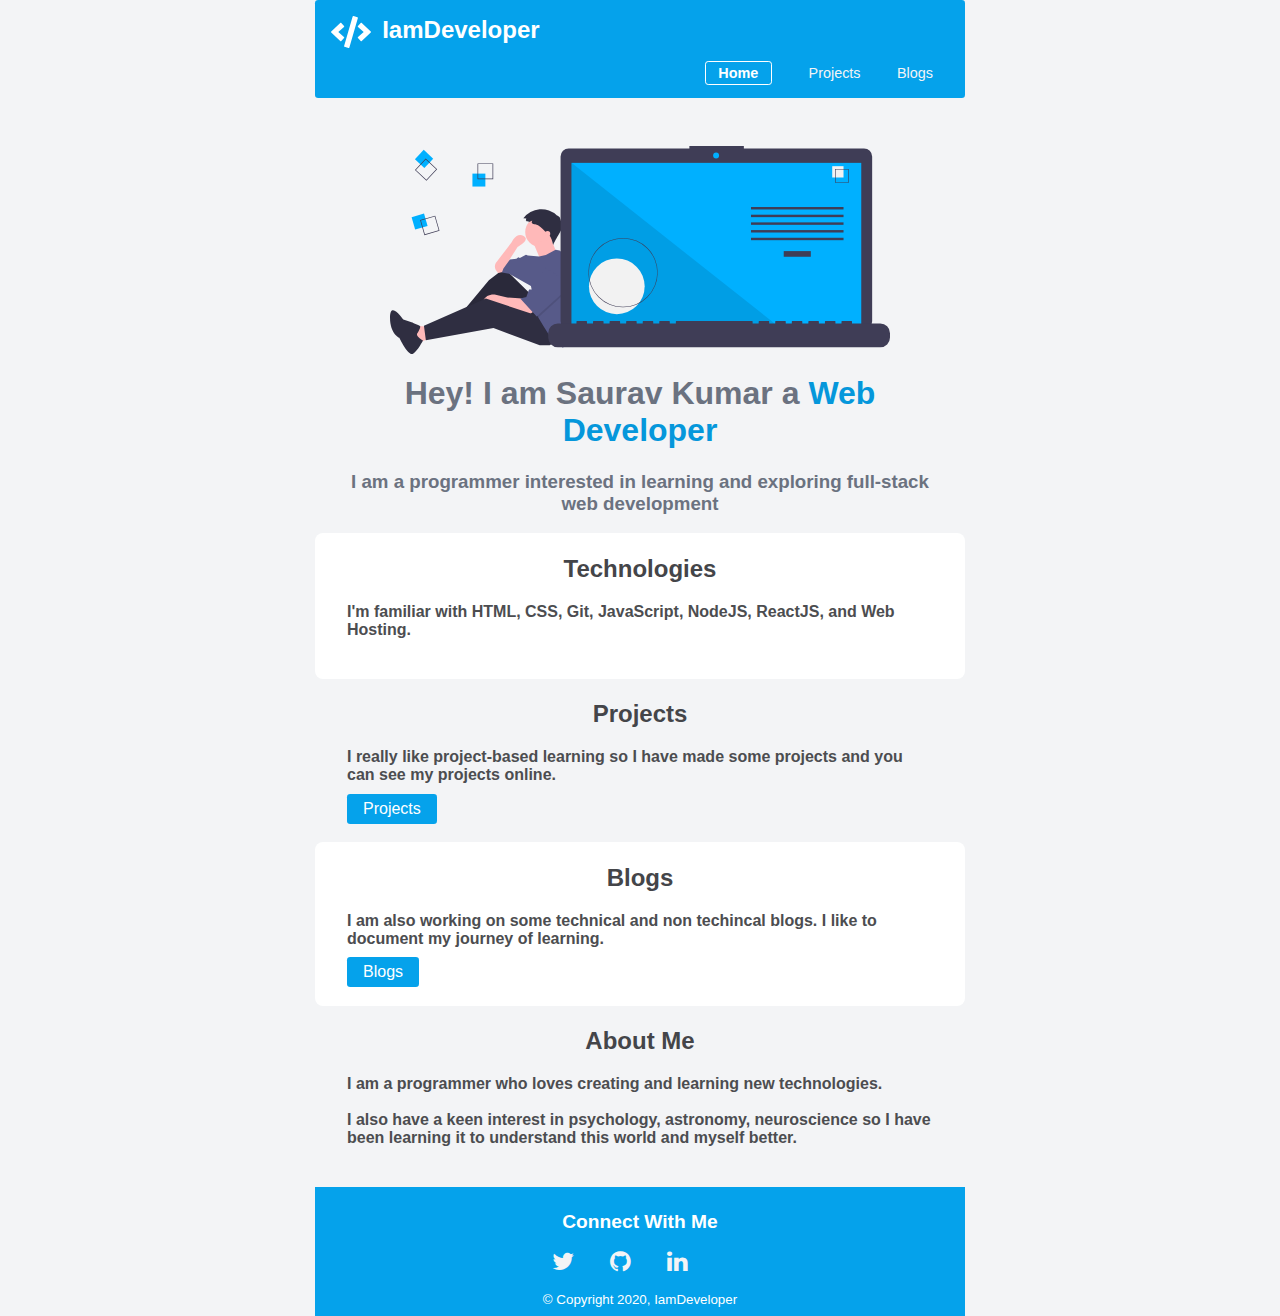
<file: index.html>
<!DOCTYPE html>
<html lang="en">
<head>
    <meta charset="UTF-8">
    <meta name="viewport" content="width=device-width, initial-scale=1.0">
    <link rel="stylesheet" href="https://cdnjs.cloudflare.com/ajax/libs/font-awesome/4.7.0/css/font-awesome.min.css">
    <link rel="icon" type="image/png" sizes="54x54" href="./images/favicon.png">
    <link href="./style.css" rel="stylesheet">
    <title>Saurav Kumar</title>
</head>
<body>
    <div class="container">
        <nav class="navigation">
            <a href="/" class="logo">
                <img class="logo-image" src="./images/logo.svg" >
                <div class="brand">IamDeveloper</div>
            </a>
            <ul >
                <li>
                    <a class="link-active" href="/">Home</a>
                </li>
                <li>
                    <a href="/projects.html">Projects</a>
                </li>
                <li>
                    <a href="/blogs.html">Blogs</a>
                </li>
            </ul>
        </nav>
    </div>

    <header class="header container">
        <img class="header-image" src="images/coder.svg" />
        <h1 class="header-text"> Hey! I am Saurav Kumar a <span>Web Developer</span></h1>
        <h3>I am a programmer interested in learning and exploring full-stack web development</h3>
    </header>

    <section class="section container ow">
        <h2>Technologies</h2>
        <p>I'm familiar with HTML, CSS, Git, JavaScript, NodeJS, ReactJS, and Web Hosting.</p>
    </section>

    <section class="section container">
        <h2>Projects</h2>
        <p>I really like project-based learning so I have made some projects and you can see my projects online.</p>
        <a href="/projects.html" class="link-primary">Projects</a>
    </section>
    <section class="section container ow">
        <h2>Blogs</h2>
        <p>I am also working on some technical and non techincal blogs. I like to document my journey of learning.</p>
        <a href="/blogs.html" class="link-primary">Blogs</a>
    </section>
    <section class="section container">
        <h2>About Me</h2>
        <p>I am a programmer who loves creating and learning new technologies.<br><br>
        I also have a keen interest in psychology, astronomy, neuroscience so I have been learning it to understand this world and myself better.</p>
    </section>

    <footer class="footer container">
        <div class="container">
            <div class="heading">Connect With Me</div>
            <ul class="unordered inline-list">
                <li><a href="https://twitter.com/maximussOO7" class="fa fa-twitter"></a></li>
                <li><a href="https://github.com/SauravKumar-max" class="fa fa-github"></a></li>
                <li><a href="https://www.linkedin.com/in/saurav-kumar-b7181b196/" class="fa fa-linkedin"></a></li>
            </ul>
            <small> &copy; Copyright 2020, IamDeveloper</small>
        </div>
    </footer>



</body>
</html>
</file>
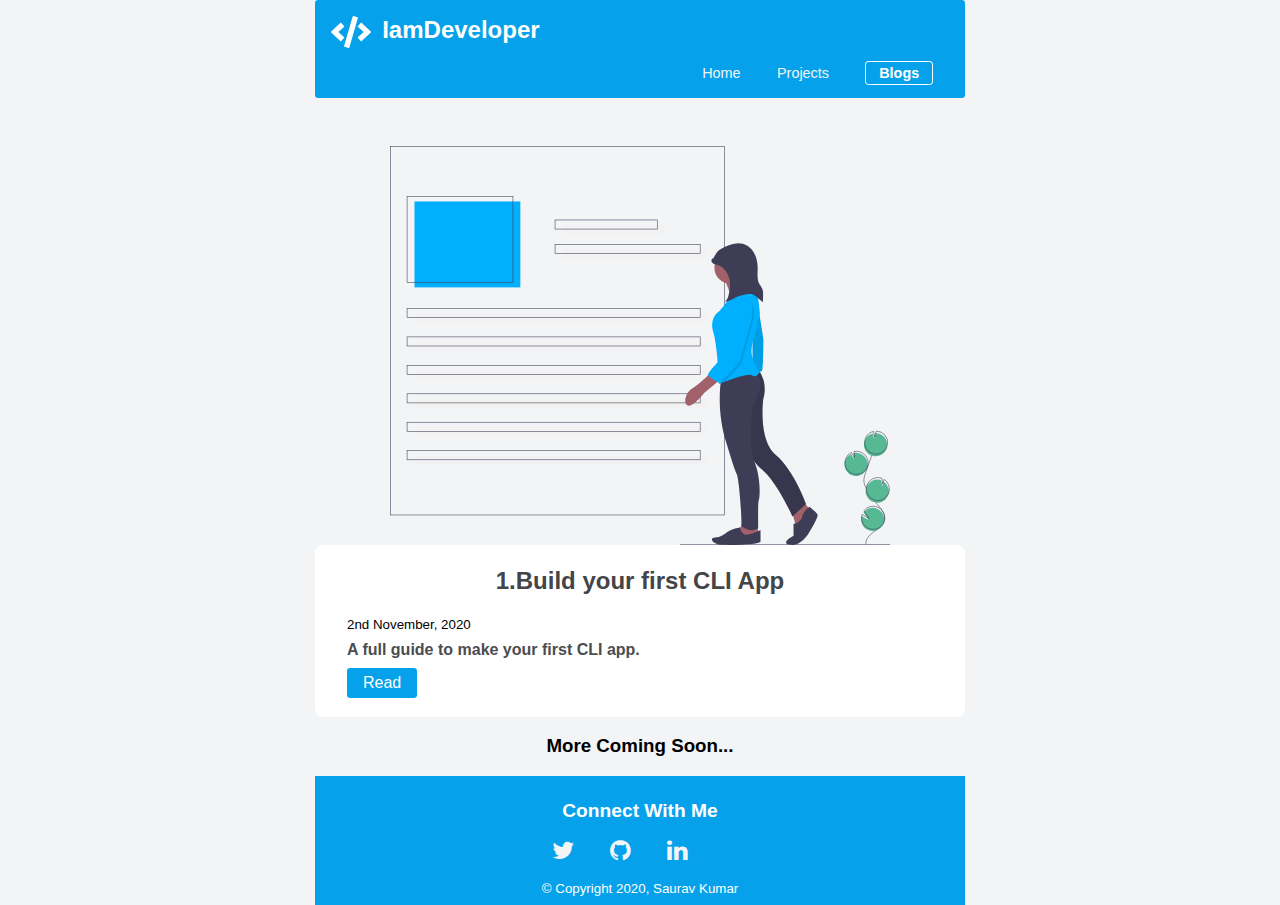
<file: blogs.html>
<!DOCTYPE html>
<html lang="en">
<head>
    <meta charset="UTF-8">
    <meta name="viewport" content="width=device-width, initial-scale=1.0">
    <link rel="icon" type="image/png" sizes="32x32" href="./images/favicon.png">
    <link rel="stylesheet" href="https://cdnjs.cloudflare.com/ajax/libs/font-awesome/4.7.0/css/font-awesome.min.css">
    <link href="./style.css" rel="stylesheet">
    <title>Blog | Saurav Kumar</title>
</head>
<body>
    <div class="container">
        <nav class="navigation">
            <a href="/index.html" class="logo">
                <img class="logo-image" src="./images/logo.svg" >
                <div class="brand">IamDeveloper</div>
            </a>
            <ul >
                <li>
                    <a href="/index.html">Home</a>
                </li>
                <li>
                    <a href="/projects.html">Projects</a>
                </li>
                <li>
                    <a class="link-active" href="/blogs.html">Blogs</a>
            </ul>
        </nav>
    </div>

    <header class="header container ">
        <img class="header-image" src="./images/blog.svg" />
    </header>

    <section class="section container ow">
        <h2>1.Build your first CLI App</h2>
        <small>2nd November, 2020</small>
        <p>A full guide to make your first CLI app.</p>
        <a href="./blog/first-cli-app.html" class="link-primary">Read </a>
    </section>

    <div class="container">
        <h3 style="text-align: center">More Coming Soon...</h3>
    </div>

    <footer class="footer container">
        <div class="container">
            <div class="heading">Connect With Me</div>
            <ul class="unordered inline-list">
                <li><a href="https://twitter.com/maximussOO7" class="fa fa-twitter" target="_blank"></a></li>
                <li><a href="https://github.com/SauravKumar-max" class="fa fa-github" target="_blank"></a></li>
                <li><a href="https://www.linkedin.com/in/saurav-kumar-b7181b196/" class="fa fa-linkedin" target="_blank"></a></li>
            </ul>
            <small> &copy; Copyright 2020, Saurav Kumar</small>
        </div>
    </footer>
</body>
</html>
</file>
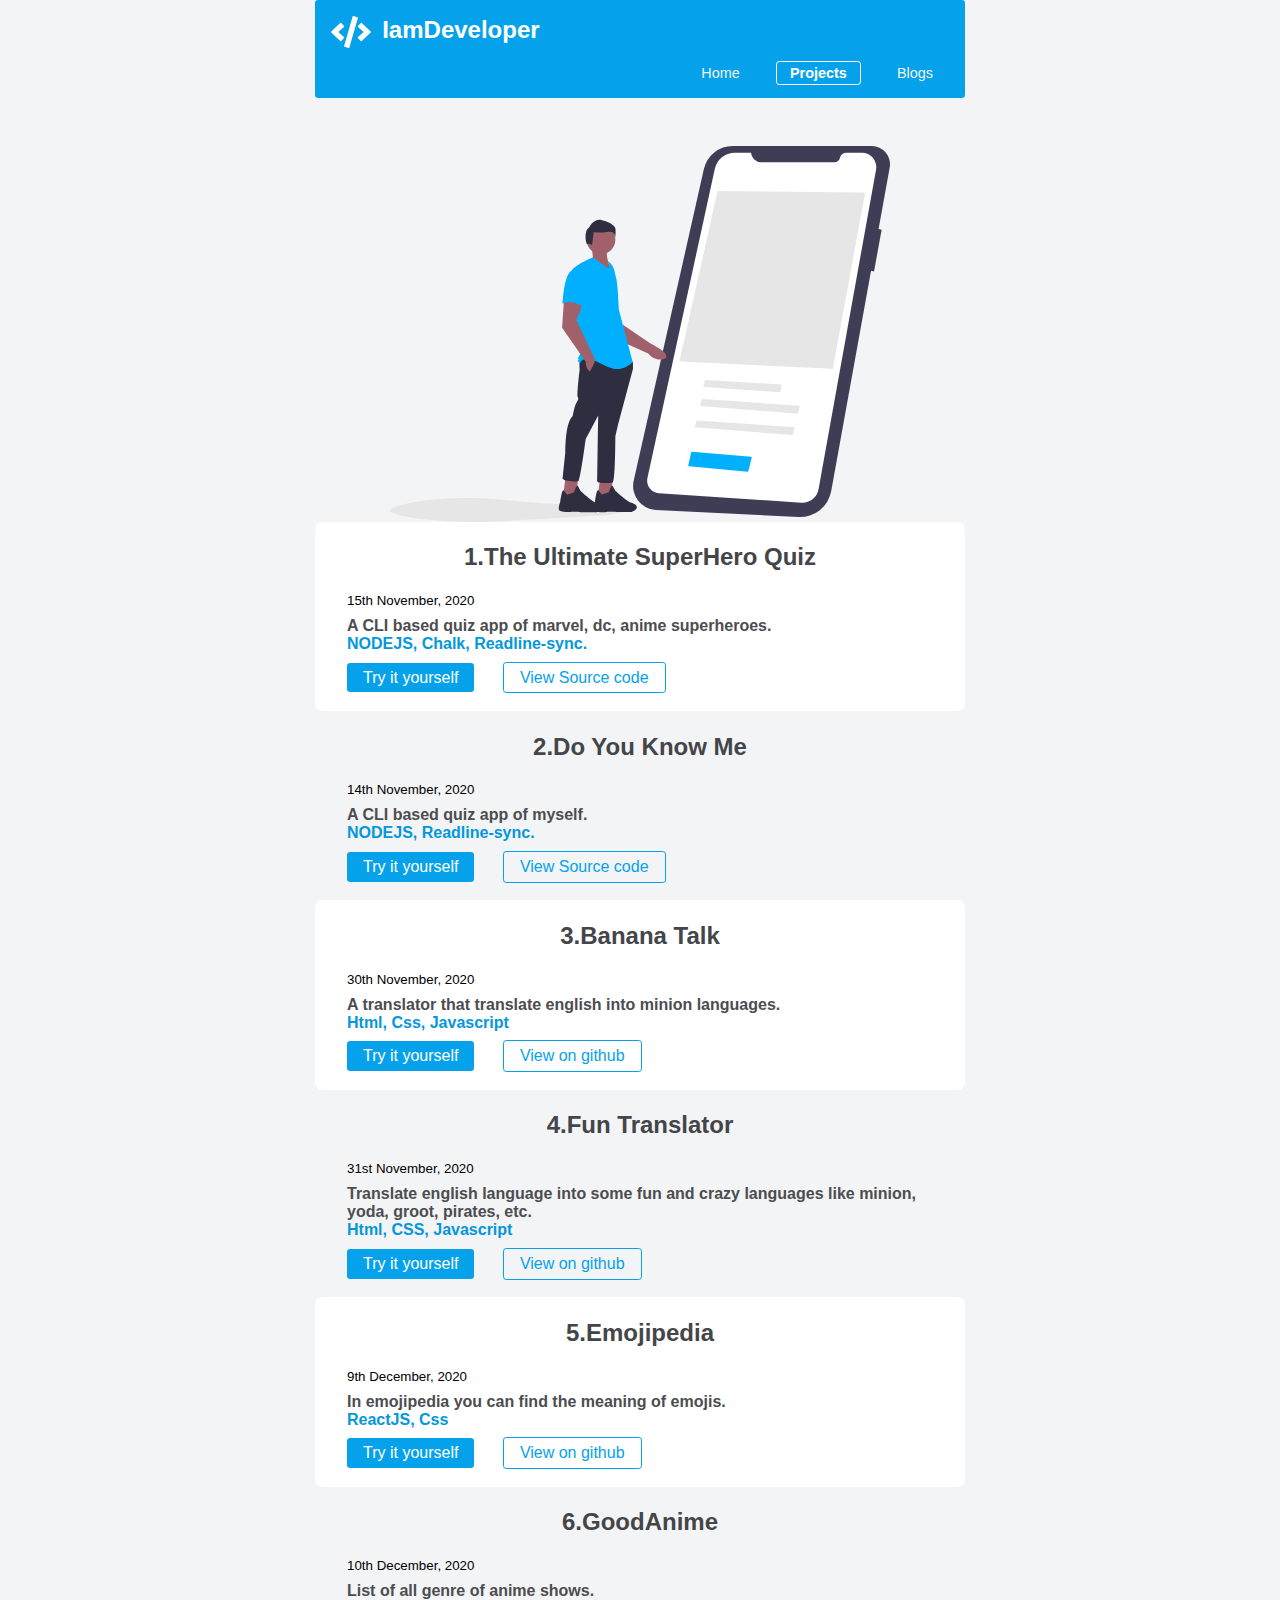
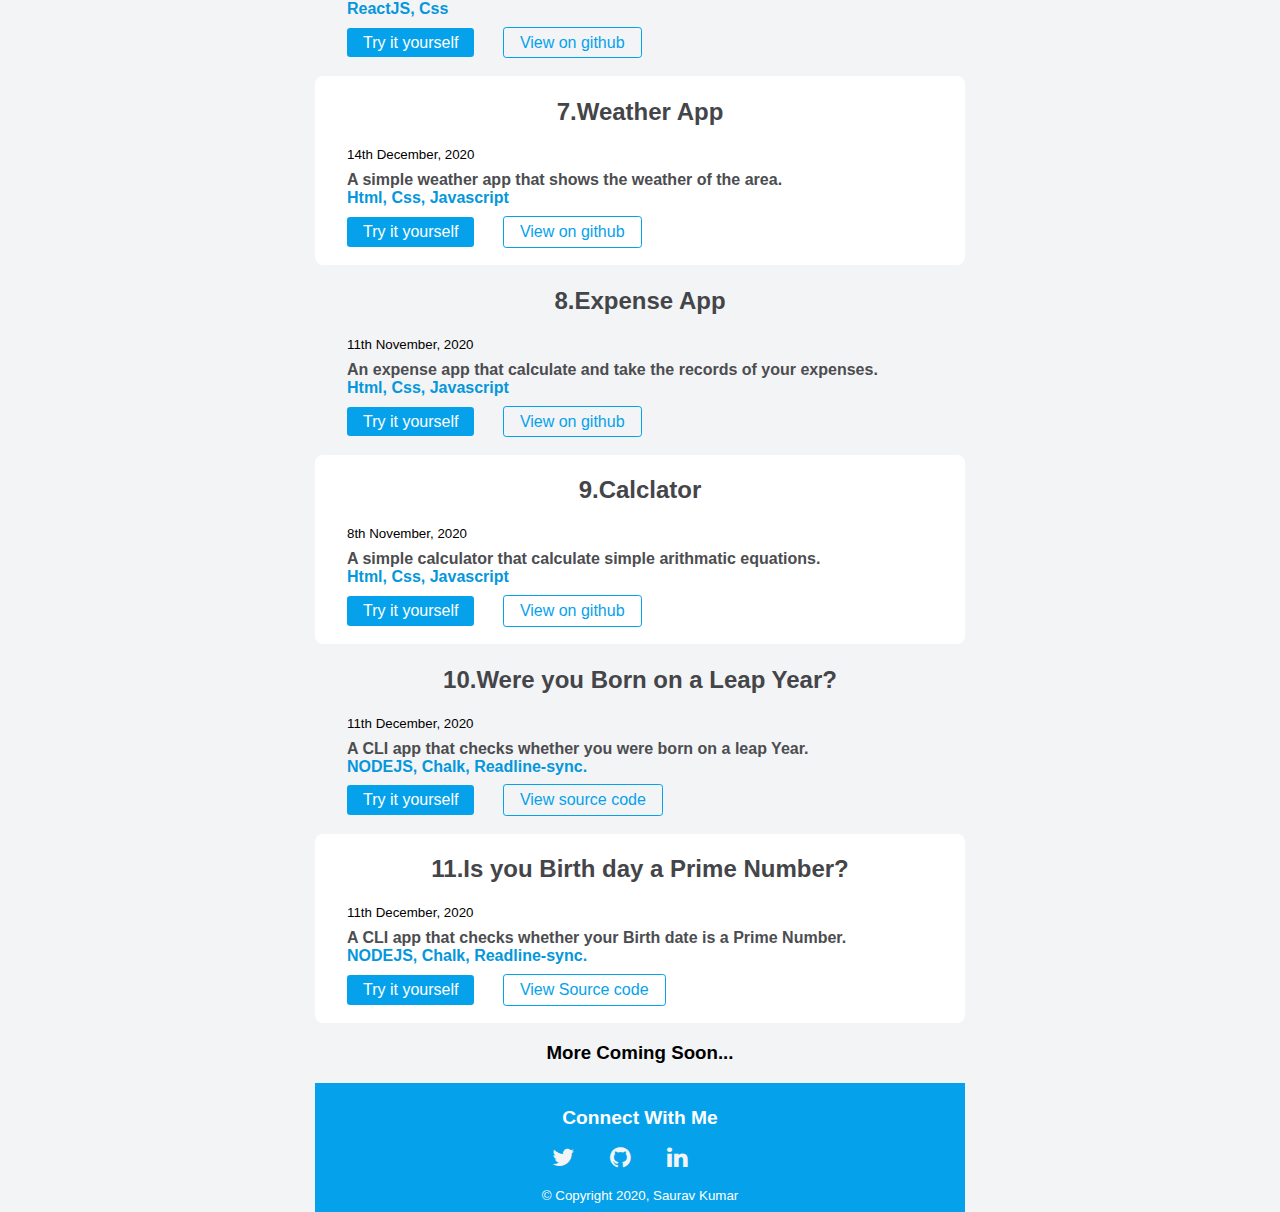
<file: projects.html>
<!DOCTYPE html>
<html lang="en">
<head>
    <meta charset="UTF-8">
    <meta name="viewport" content="width=device-width, initial-scale=1.0">
    <link rel="icon" type="image/png" sizes="32x32" href="./images/favicon.png">
    <link rel="stylesheet" href="https://cdnjs.cloudflare.com/ajax/libs/font-awesome/4.7.0/css/font-awesome.min.css">
    <link href="./style.css" rel="stylesheet">
    <title>Projects | Saurav Kumar</title>
</head>
<body>
    <div class="container">
        <nav class="navigation">
            <a href="/index.html" class="logo">
                <img class="logo-image" src="./images/logo.svg" >
                <div class="brand">IamDeveloper</div>
            </a>
            <ul >
                <li>
                    <a href="/index.html">Home</a>
                </li>
                <li>
                    <a class="link-active" href="/projects.html">Projects</a>
                </li>
                <li>
                    <a href="/blogs.html">Blogs</a>
                </li>
            </ul>
        </nav>
    </div>   
    
    <header class="header container">
        <img class="header-image" src="./images/project.svg" />
    </header>

            <section class="section container ow">
                <h2>1.The Ultimate SuperHero Quiz</h2>
                <small>15th November, 2020</small>
                <p>A CLI based quiz app of marvel, dc, anime superheroes. <br> <span>NODEJS, Chalk, Readline-sync.</span></p>
                <a href="https://repl.it/@SauravKumar007/The-Ultimate-Superhero-Quiz#index.js" class="link-primary" target="_blank">Try it yourself</a>
                <a href="https://github.com/SauravKumar-max/ultimate-superhero-quiz" class="link-secondary" target="_blank">View Source code</a>
            </section>

            <section class="section container">
                <h2>2.Do You Know Me</h2>
                <small>14th November, 2020</small>
                <p>A CLI based quiz app of myself. <br> <span>NODEJS, Readline-sync.</span></p>
                <a href="https://repl.it/@SauravKumar007/Classwork-Do-you-know-SAURAV#index.js" class="link-primary" target="_blank">Try it yourself</a>
                <a href="https://github.com/SauravKumar-max/Do-you-know-me" class="link-secondary" target="_blank">View Source code</a>
            </section>

            <section class="section container ow">
                <h2>3.Banana Talk</h2>
                <small>30th November, 2020</small>
                <p>A translator that translate english into minion languages.<br> <span>Html, Css, Javascript</span></p>
                <a href="https://bananatalk-saurav.netlify.app/" class="link-primary" target="_blank">Try it yourself</a>
                <a href="https://github.com/SauravKumar-max/banana-translator" class="link-secondary" target="_blank">View on github</a>
            </section>

            <section class="section container">
                <h2>4.Fun Translator</h2>
                <small>31st November, 2020</small>
                <p>Translate english language into some fun and crazy languages like minion, yoda, groot, pirates, etc.<br> <span>Html, CSS, Javascript</span></p>
                <a href="https://fun-translator.netlify.app/" class="link-primary" target="_blank">Try it yourself</a>
                <a href="https://github.com/SauravKumar-max/fun-translator" class="link-secondary" target="_blank">View on github</a>
            </section>

            <section class="section container ow">
                <h2>5.Emojipedia</h2>
                <small>9th December, 2020</small>
                <p>In emojipedia you can find the meaning of emojis.<br> <span>ReactJS, Css</span></p>
                <a href="https://jyp0h.csb.app/" class="link-primary">Try it yourself</a>
                <a href="https://github.com/SauravKumar-max/emoji-pedia" class="link-secondary" target="_blank">View on github</a>
            </section>

            <section class="section container">
                <h2>6.GoodAnime</h2>
                <small>10th December, 2020</small>
                <p>List of all genre of anime shows.<br> <span>ReactJS, Css</span></p>
                <a href="https://z025e.csb.app/" class="link-primary">Try it yourself</a>
                <a href="https://github.com/SauravKumar-max/goodanime" class="link-secondary" target="_blank">View on github</a>
            </section>

            <section class="section container ow">
                <h2>7.Weather App</h2>
                <small>14th December, 2020</small>
                <p>A simple weather app that shows the weather of the area.<br> <span>Html, Css, Javascript</span></p>
                <a href="https://weatherapp-saurav.netlify.app/" class="link-primary" target="_blank">Try it yourself</a>
                <a href="https://github.com/SauravKumar-max/weatherapp" class="link-secondary" target="_blank">View on github</a>
            </section>

            <section class="section container">
                <h2>8.Expense App</h2>
                <small>11th November, 2020</small>
                <p>An expense app that calculate and take the records of your expenses. <br> <span>Html, Css, Javascript</span></p>
                <a href="https://xpenseapp-saurav.netlify.app/" class="link-primary" target="_blank">Try it yourself</a>
                <a href="https://github.com/SauravKumar-max/Javascript-Expense-App" class="link-secondary" target="_blank">View on github</a>
            </section>

            <section class="section container ow">
                <h2>9.Calclator</h2>
                <small>8th November, 2020</small>
                <p>A simple calculator that calculate simple arithmatic equations.<br> <span>Html, Css, Javascript</span></p>
                <a href="https://calculator-saurav.netlify.app/" class="link-primary" target="_blank">Try it yourself</a>
                <a href="https://github.com/SauravKumar-max/simple-javascript-calculator" class="link-secondary" target="_blank">View on github</a>
            </section>

            <section class="section container">
                <h2>10.Were you Born on a Leap Year?</h2>
                <small>11th December, 2020</small>
                <p>A CLI app that checks whether you were born on a leap Year.<br> <span>NODEJS, Chalk, Readline-sync.</span></p>
                <a href="https://repl.it/@SauravKumar007/leap-year?embed=1output=1#index.js" class="link-primary" target="_blank">Try it yourself</a>
                <a href="https://repl.it/@SauravKumar007/leap-year#index.js" class="link-secondary" target="_blank">View source code</a>
            </section>

            <section class="section container ow">
                <h2>11.Is you Birth day a Prime Number?</h2>
                <small>11th December, 2020</small>
                <p>A CLI app that checks whether your Birth date is a Prime Number.<br> <span>NODEJS, Chalk, Readline-sync.</span></p>
                <a href="https://repl.it/@SauravKumar007/prime-number?embed=1output=1#index.js" class="link-primary" target="_blank">Try it yourself</a>
                <a href="https://repl.it/@SauravKumar007/prime-number#index.js" class="link-secondary" target="_blank">View Source code</a>
            </section>


            <div class="container">
                <h3 style="text-align: center">More Coming Soon...</h3>
            </div>
            
    <footer class="footer container">
        <div class="container">
            <div class="heading">Connect With Me</div>
            <ul class="unordered inline-list">
                <li><a href="https://twitter.com/maximussOO7" class="fa fa-twitter" target="_blank"></a></li>
                <li><a href="https://github.com/SauravKumar-max" class="fa fa-github" target="_blank"></a></li>
                <li><a href="https://www.linkedin.com/in/saurav-kumar-b7181b196/" class="fa fa-linkedin" target="_blank"></a></li>
            </ul>
            <small> &copy; Copyright 2020, Saurav Kumar</small>
        </div>
    </footer>
</body>
</html>
</file>
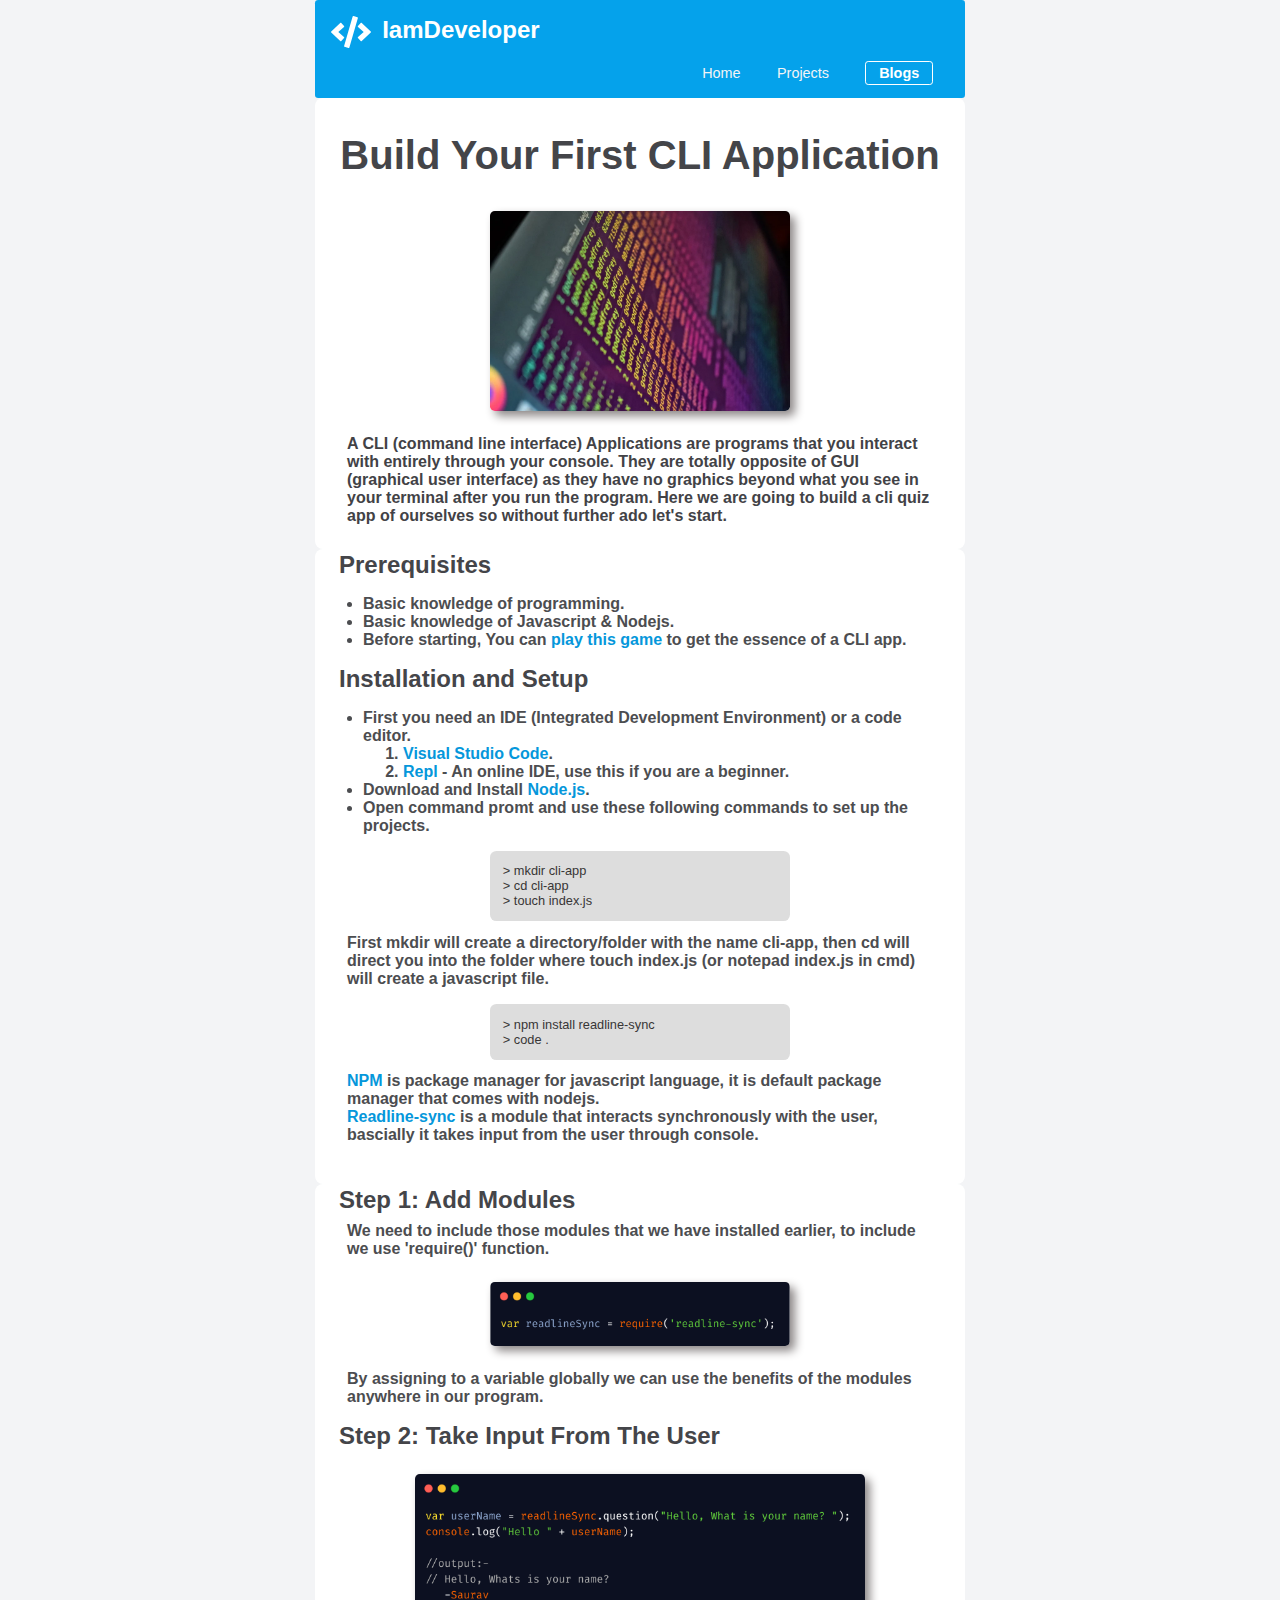
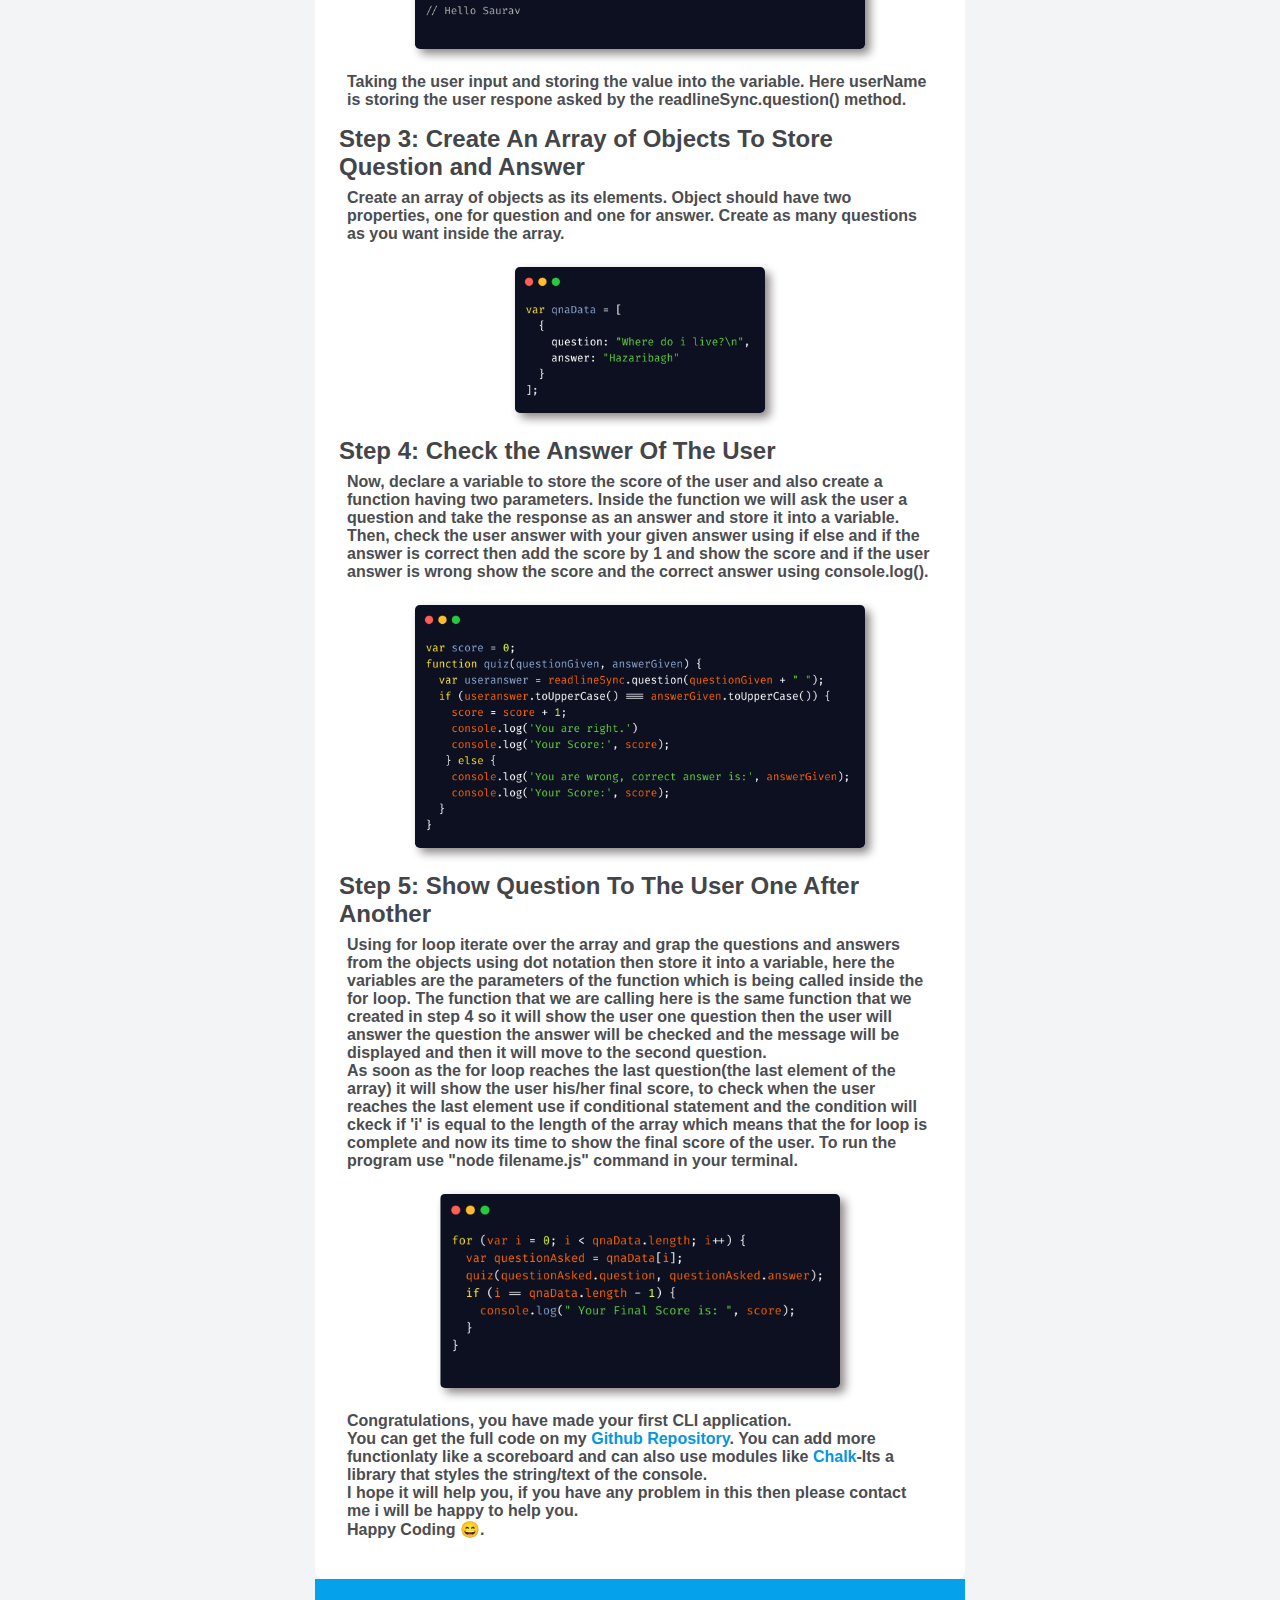
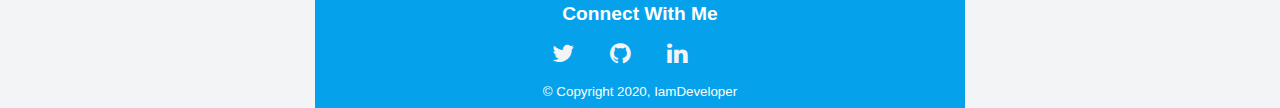
<file: blog/first-cli-app.html>
<!DOCTYPE html>
<html lang="en">
<head>
    <meta charset="UTF-8">
    <meta name="viewport" content="width=device-width, initial-scale=1.0">
    <link rel="icon" type="image/png" sizes="32x32" href="../images/favicon.png">
    <link rel="stylesheet" href="https://cdnjs.cloudflare.com/ajax/libs/font-awesome/4.7.0/css/font-awesome.min.css">
    <link href="../style.css" rel="stylesheet">
    <title>Blog | Make your first CLI app</title>
</head>
<body>

    <div class="container">
        <nav class="navigation">
            <a href="/index.html" class="logo">
                <img class="logo-image" src="../images/logo.svg" >
                <div class="brand">IamDeveloper</div>
            </a>
            <ul >
                <li>
                    <a href="/index.html">Home</a>
                </li>
                <li>
                    <a href="/projects.html">Projects</a>
                </li>
                <li>
                    <a class="link-active" href="/blogs.html">Blogs</a>
                </li>
            </ul>
        </nav>
    </div>  

    <section class="section container ow">
        <h2 style="font-size: 2.5rem;">Build Your First CLI Application</h2>
        <img class="section-image" src="../images/terminal.webp" />
        <h4 style="color: #424246;">A CLI (command line interface) Applications are programs that you interact with entirely through your console. 
        They are totally opposite of GUI (graphical user interface) as they have no graphics beyond what you see in your terminal after you run the program.
        Here we are going to build a cli quiz app of ourselves so without further ado let's start.</h4>
    </section>

    <section class="section container ow">

        <h2 style="text-align: start; margin: auto 1rem;">Prerequisites</h2>
        <ul class="unordered">
            <li>Basic knowledge of programming.</li>
            <li>Basic knowledge of Javascript & Nodejs.</li>
            <li>Before starting, You can <a style="color: #0597db;" target="_blank" href="https://repl.it/@SauravKumar007/The-Ultimate-Superhero-Quiz#index.js">play this game</a> to get the essence of a CLI app. </li>
        </ul>

        <h2 style="text-align: start; margin: auto 1rem;">Installation and Setup</h2>
        <ul class="unordered">
            <li>First you need an IDE (Integrated Development Environment) or a code editor.</li>
            <ol>
                <li><a style="color: #0597db;" target="_blank" href="https://code.visualstudio.com/">Visual Studio Code</a>.</li>
                <li><a style="color: #0597db;" target="_blank" href="https://repl.it/">Repl</a> - An online IDE, use this if you are a beginner.</li>
            </ol>
            <li>Download and Install <a style="color: #0597db;" target="_blank" href="https://nodejs.org/en/">Node.js</a>.</li>
            <li>Open command promt and use these following commands to set up the projects.</li>
        </ul>
            <div class="codes-div">
                > mkdir cli-app <br>
                > cd cli-app <br>
                > touch index.js <br>
            </div>
            <p>First mkdir will create a directory/folder with the name cli-app, then cd will direct you into the folder where touch index.js (or notepad index.js in cmd) will create a javascript file.</p>       
            <div class="codes-div">
                > npm install readline-sync <br>
                > code .<br>
            </div>
            <p><a style="color: #0597db;" target="_blank" href="https://www.npmjs.com">NPM</a> is package manager for javascript language, it is default package manager that comes with nodejs.<br>
            <a style="color: #0597db;" target="_blank" href="https://www.npmjs.com/package/readline-sync">Readline-sync</a> is a module that interacts synchronously with the user, bascially it takes input from the user through console.</p>
    </section>

<section class="section container ow">
    <h2 style="text-align: start; margin: auto 1rem;">Step 1: Add Modules</h2>
    <p>We need to include those modules that we have installed earlier, to include we use 'require()' function.</p>
    <img class="section-image" src="../images/require.png" />
    <p>By assigning to a variable globally we can use the benefits of the modules anywhere in our program.</p>
   
    <h2 style="text-align: start; margin: auto 1rem;">Step 2: Take Input From The User</h2>
    <img style="max-width: 450px;" class="section-image" src="../images/input.png" />
    <p>Taking the user input and storing the value into the variable. Here userName is storing the user respone asked by the readlineSync.question() method.</p>

    <h2 style="text-align: start; margin: auto 1rem;">Step 3: Create An Array of Objects To Store Question and Answer</h2>
    <p> Create an array of objects as its elements. Object should have two properties, one for question and one for answer. Create as many questions as you want inside the array.</p>
    <img style="max-width: 250px;" class="section-image" src="../images/qna.png" />

    <h2 style="text-align: start; margin: auto 1rem;">Step 4: Check the Answer Of The User</h2>
    <p>Now, declare a variable to store the score of the user and also create a function having two parameters.
        Inside the function we will ask the user a question and take the response as an answer and store it into a variable.
        Then, check the user answer with your given answer using if else and if the answer is correct then add the score by 1 
        and show the score and if the user answer is wrong show the score and the correct answer using console.log().
    </p>
    <img style="max-width: 450px;" class="section-image" src="../images/function.png" />

    <h2 style="text-align: start; margin: auto 1rem;">Step 5: Show Question To The User One After Another</h2>
    <p>Using for loop iterate over the array and grap the questions and answers from the objects using dot notation then store it into a variable, 
        here the variables are the parameters of the function which is being called inside the for loop. The function that we are calling here is the 
        same function that we created in step 4 so it will show the user one question then the user will answer the question the answer will be checked 
        and the message will be displayed and then it will move to the second question.<br>
        As soon as the for loop reaches the last question(the last element of the array) it will show the user his/her final score,
        to check when the user reaches the last element use if conditional statement and the condition will ckeck if 'i' is equal to the length of the array 
        which means that the for loop is complete and now its time to show the final score of the user. To run the program use "node filename.js" command in your terminal.
    </p>
    <img style="max-width: 400px;" class="section-image" src="../images/loop.png" />
    <p>Congratulations, you have made your first CLI application.<br>
        You can get the full code on my<a style="color: #0597db;" target="_blank" href="https://github.com/SauravKumar-max/Do-you-know-me"> Github Repository</a>.
        You can add more functionlaty like a scoreboard and can also use modules like <a style="color: #0597db;" target="_blank" href="https://www.npmjs.com/package/chalk"> Chalk</a>-Its a library that styles the string/text of the console.<br>
        I hope it will help you, if you have any problem in this then please contact me i will be happy to help you.<br>
        Happy Coding &#128516;.
    </p>
    
</section>
    

    <footer class="footer container">
        <div class="container">
            <div class="heading">Connect With Me</div>
            <ul class="unordered inline-list">
                <li><a href="https://twitter.com/maximussOO7" class="fa fa-twitter" target="_blank"></a></li>
                <li><a href="https://github.com/SauravKumar-max" class="fa fa-github" target="_blank"></a></li>
                <li><a href="https://www.linkedin.com/in/saurav-kumar-b7181b196/" class="fa fa-linkedin" target="_blank"></a></li>
            </ul>
            <small> &copy; Copyright 2020, IamDeveloper</small>
        </div>
    </footer>
</body>
</html>
</file>
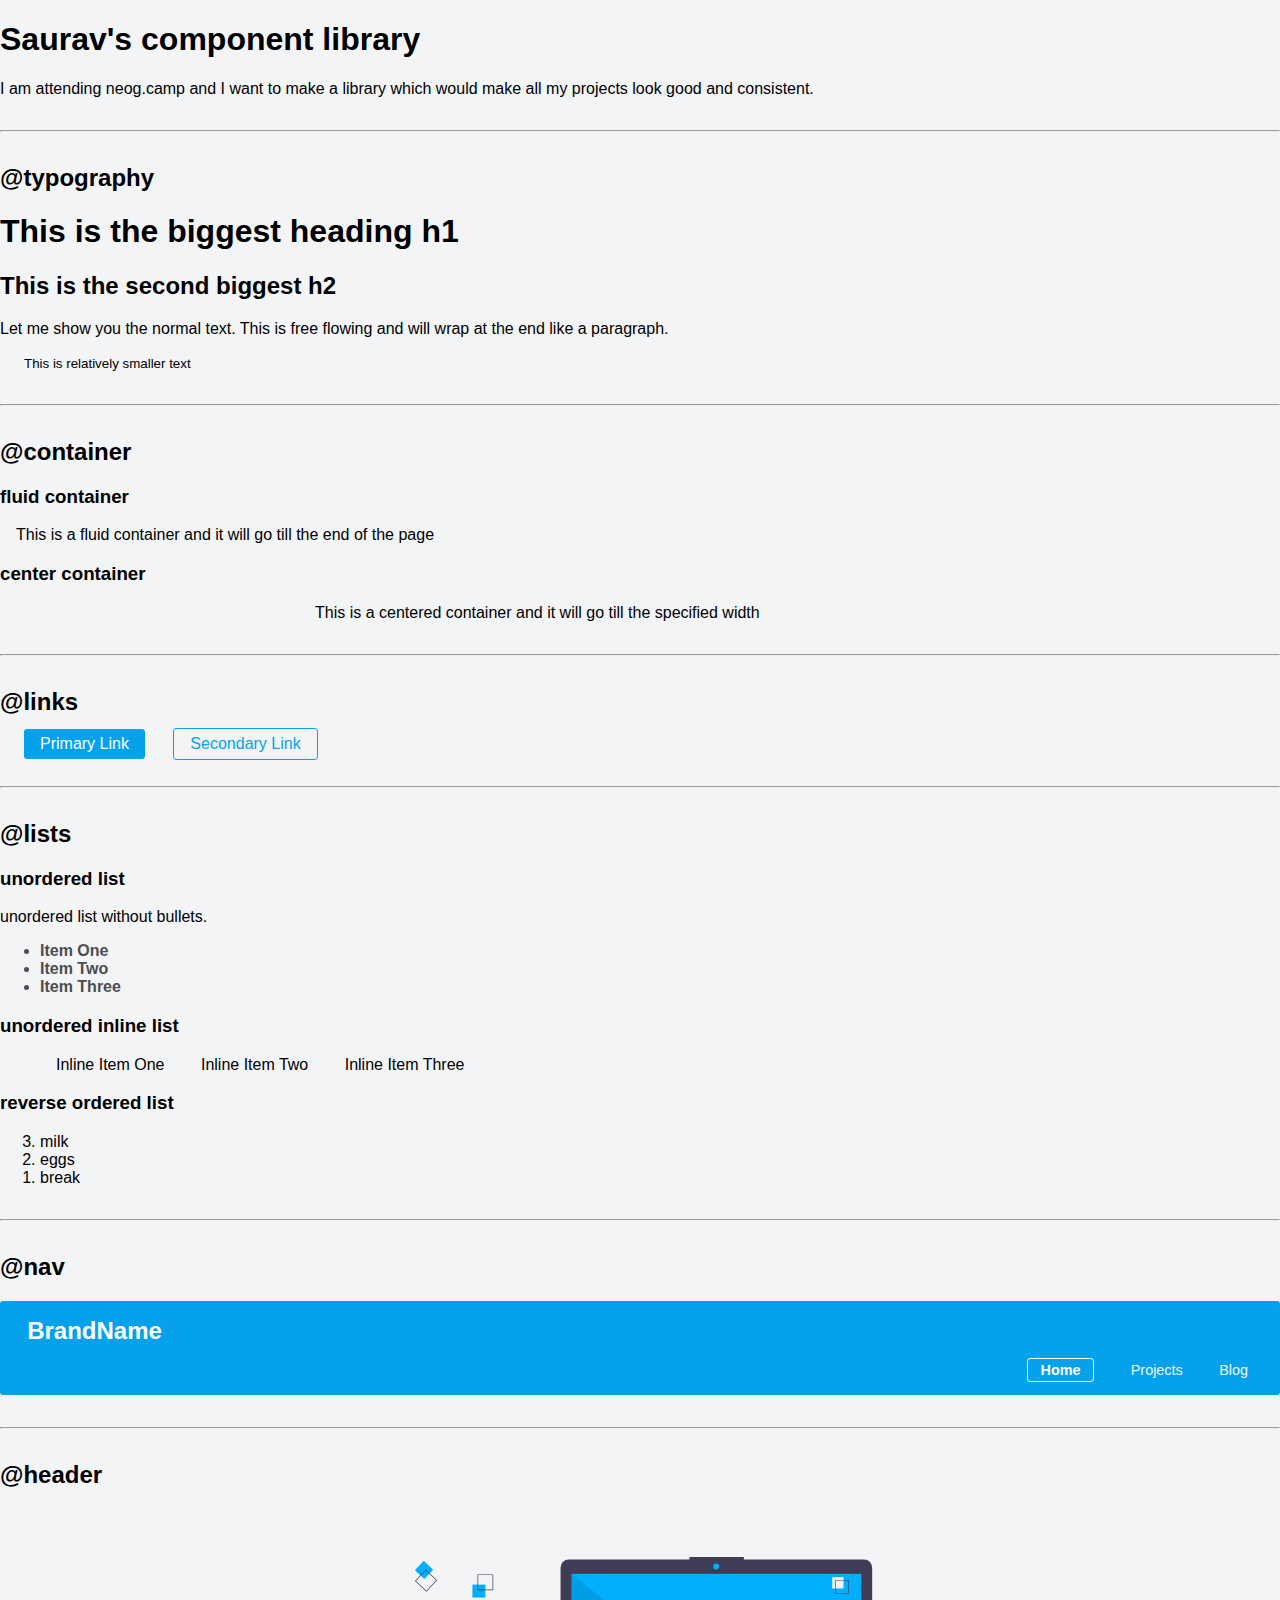
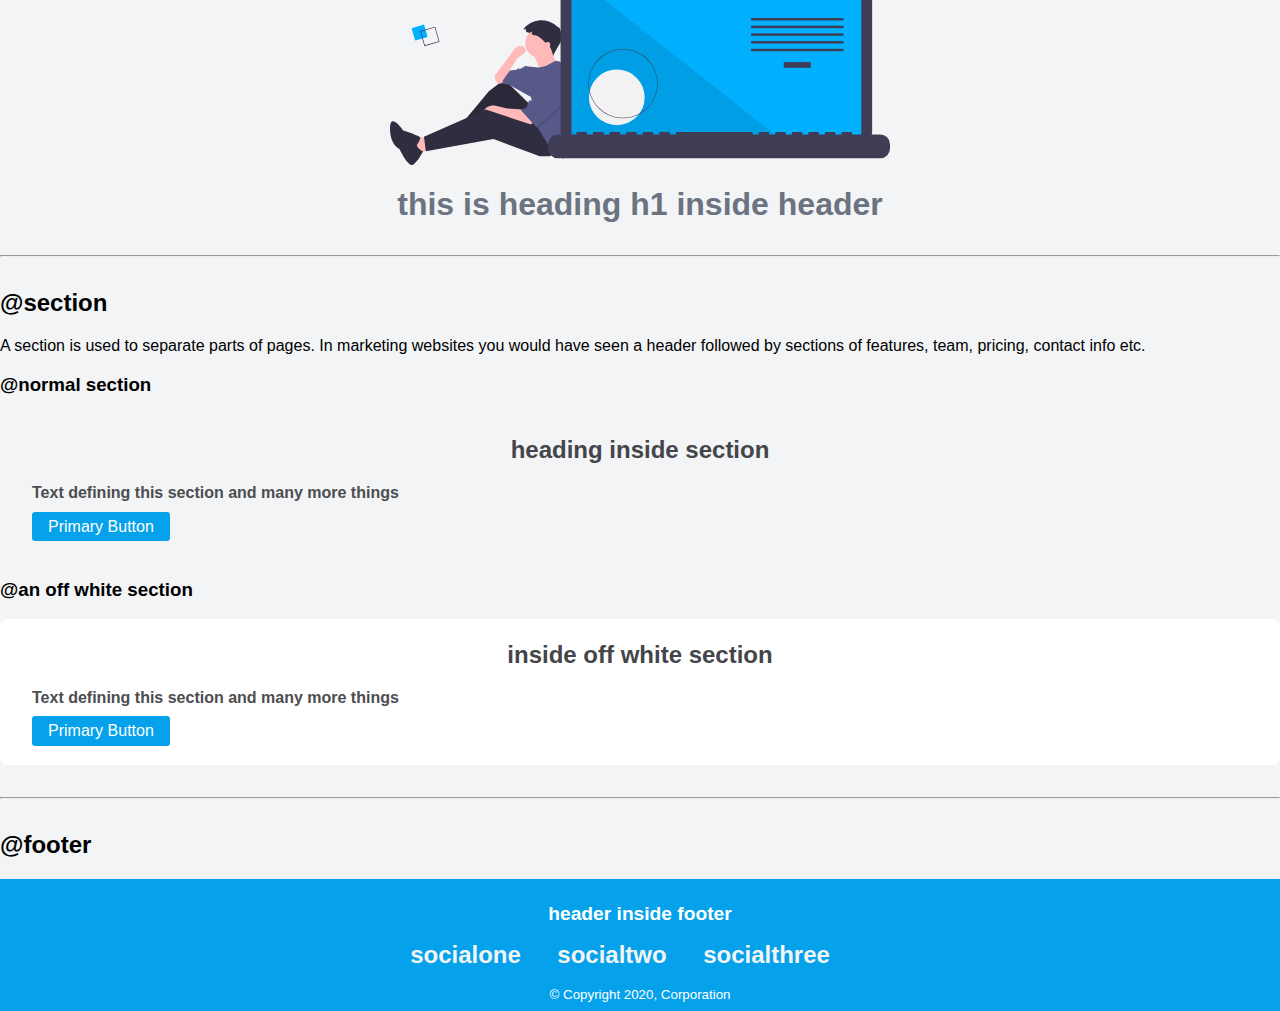
<file: lib/component.html>
<!DOCTYPE html>
<html lang="en">
<head>
    <meta charset="UTF-8">
    <meta name="viewport" content="width=device-width, initial-scale=1.0">
    <link rel="stylesheet" href="../style.css">
    <title>component library</title>
</head>
<body>
    <h1>Saurav's component library</h1>
    <p>I am attending neog.camp and I want to make a library which would make all my projects look good and consistent.</p>

    <hr >


    <h2>@typography</h2>

    <h1>This is the biggest heading h1</h1>
    <h2>This is the second biggest h2</h2>
    <p> Let me show you the normal text. This is free flowing and will wrap at the end like a paragraph.</p>
    <small>This is relatively smaller text</small> 

    <hr>

    <h2>@container</h2>

    <h3>fluid container</h3>
    <div class="container-fluid">This is a fluid container and it will go till the end of the page</div>

    <h3>center container</h3>
    <div class="container">This is a centered container and it will go till the specified width</div>

    <hr>

    <h2>@links</h2>

    <a class="link-primary" href="/">Primary Link</a>
    <a class="link-secondary" href="/">Secondary Link</a>

    <hr>

    <h2>@lists</h2>

    <h3>unordered list</h3>
    <p>unordered list without bullets.</p>

    <ul class="unordered">
        <li>Item One</li>
        <li>Item Two</li>
        <li>Item Three</li>

    </ul>

    <h3> unordered inline list</h3>

    <ul class="inline-list">
        <li>Inline Item One</li>
        <li>Inline Item Two</li>
        <li>Inline Item Three</li>
    </ul>

    <h3> reverse ordered list</h3>

    <ol reversed>
        <li>milk</li>
        <li>eggs</li>
        <li>break</li>
    </ol>

    <hr />

    <h2>@nav</h2>

    <nav class="navigation">
        <div class="logo">
            <!-- <img class="logo-image" src="./images/logo.png" > -->
            <div class="brand">BrandName</div>
        </div>
        
        <ul class="inline-list">
            <li>
                <a class="link-active" href="/">Home</a>
            </li>
            <li>
                <a href="/">Projects</a>
            </li>
            <li>
                <a href="/">Blog</a>
            </li>
        </ul>
    </nav>

    <hr>

    <h2>@header</h2>

    <header class="container">
        <img class="header-image" src="../images/coder.svg" />
        <h1 class="header-text"> this is heading h1 inside header</h1>
    </header>

    <hr />

    <h2> @section</h2>

    <p> A section is used to separate parts of pages. In marketing websites you would have seen a header followed by sections of features, team, pricing, contact info etc.</p>
    <h3>@normal section</h3>
    <section class="section">
        <h2> heading inside section</h2>
        <p>Text defining this section and many more things</p>
        <a href="" class="link-primary"> Primary Button</a>
    </section>

    <h3>@an off white section</h3>
    <section class="section ow">
        <h2> inside off white section</h2>
        <p>Text defining this section and many more things</p>
        <a href="/" class="link-primary"> Primary Button</a>
    </section>

    <hr>

    
    <h2>@footer</h2>
    <footer class="footer container-fluid">
        <div class="container">
            <div class="heading">header inside footer</div>
            <ul class="unordered inline-list">
                <li><a href="/">socialone</a></li>
                <li><a href="/">socialtwo</a></li>
                <li><a href="/">socialthree</a></li>
            </ul>
            <small> &copy; Copyright 2020, Corporation</small>
        </div>
    </footer>


</body>
</html>
</file>
<file: style.css>
*{
    box-sizing: border-box;
}
@import url('https://fonts.googleapis.com/css2?family=PT+Sans&display=swap');

:root {
    --primary-color: #05a2eb;
    --gray: #F3F4F6;
    --dark-gray:#6B7280;
}


body{
    font-family: 'PT Sans', sans-serif;
    background-color: var(--gray);
    margin: auto;
}


hr{
    margin: 2rem 0;
}


.container {
    margin: auto;
    max-width: 650px;
}

.container-fluid {
    padding-left: 1rem;
    padding-right: 1rem;
}

small{
    margin: 1.5rem;
}

.link-primary{
    text-decoration: none;
    color: white;
    background-color: var(--primary-color);
    width: max-content;
    min-width: 140px;
    border-radius: 0.2rem;
    padding: 0.4rem 1rem;
    margin: auto 1.5rem;
}

.link-secondary{
    text-decoration: none;
    color: var(--primary-color);
    border: solid 1px var(--primary-color);
    width: max-content;
    min-width: 140px; 
    border-radius: 0.2rem;
    padding: 0.4rem 1rem;
    margin: 1.5rem 0rem 1rem 0rem;
}


.unordered{
    font-weight: bold;
    color: #4c4d50;
    padding: 0 2.5rem;
}

.inline-list li{
    display: inline;
    padding: 0 1rem;
}

span{
    color:  #0597db;
}

.navigation{
    background-color: var(--primary-color);
    color: #ffffff;
    padding: 1rem 1rem 0 1rem;
    border-radius: 0.2rem;
}

.navigation ul{
    width: 100%;
    text-align: right;
    margin: 0;
}

.navigation .brand {
    font-size: 1.5rem;
    font-weight: bold;
    margin: 0 0.7rem;
    color: #fff;
}

.navigation li{
    display: inline-block;
    padding: 1rem;
}

.navigation a {
    text-decoration: none;
    color: var(--gray);
    font-size: 0.9rem;
}

.navigation a:hover {
    color: #fff;
}

.navigation .link-active{
    border: solid 1px #fff;
    color: #fff;
    padding: 0.2rem 0.8rem;
    border-radius: 0.2rem;
    font-weight: bold;
}

.navigation .logo{
    display: flex;
    max-width: 50%;

}

.navigation .logo-image{
    max-width: 40px;
}

header{
    padding: 3rem 1rem 0rem 1rem;
}

.header-image{
    margin: auto;
    width: 100%;
    max-width: 500px;
    display: block;
}

.header-text{
    text-align: center;
    color: var(--dark-gray);
}

.header h3{
    color: var(--dark-gray);
    text-align: center;
}


.section {
    padding: 0.1rem 0.5rem 1.5rem 0.5rem;
    border-radius: 0.5rem;
}

.section h2{
    text-align: center;
    color: #444549;
}

.section h4{
    margin: auto 1.5rem;
}

.section-image{
    margin: 1.5rem auto;
    width: 100%;
    max-width: 300px;
    display: block;
    box-shadow: 5px 5px 10px rgb(141, 136, 136);
    border-radius: 0.3rem;
}

.section p{
    padding: 0 1.5rem;
    margin: 0.5rem 0 1rem 0; 
    color: #4c4d50;
    font-weight: bold;
}

.section a{
    text-decoration: none;
}

.ow {
    background-color: #fff;
}

.footer {
    background-color: var(--primary-color);
    color: white;
    padding: 1.5rem 0 0.5rem 0;
    text-align: center;
}
.footer .heading {
    font-weight: bold;
    font-size: larger;
  
}

.footer ul {
    padding-inline-start: 0px;
}


.footer li a {
    text-decoration: none;
    color: var(--gray);
    font-size: 1.5rem;
}

.codes-div{
    width: 100%;
    max-width: 300px;
    font-size: 0.8rem;
    background-color: rgb(221, 221, 221);
    color: rgb(56, 54, 54);
    padding: 0.8rem;
    margin: 0.8rem auto;
    border-radius: 0.4rem;
}
</file>
